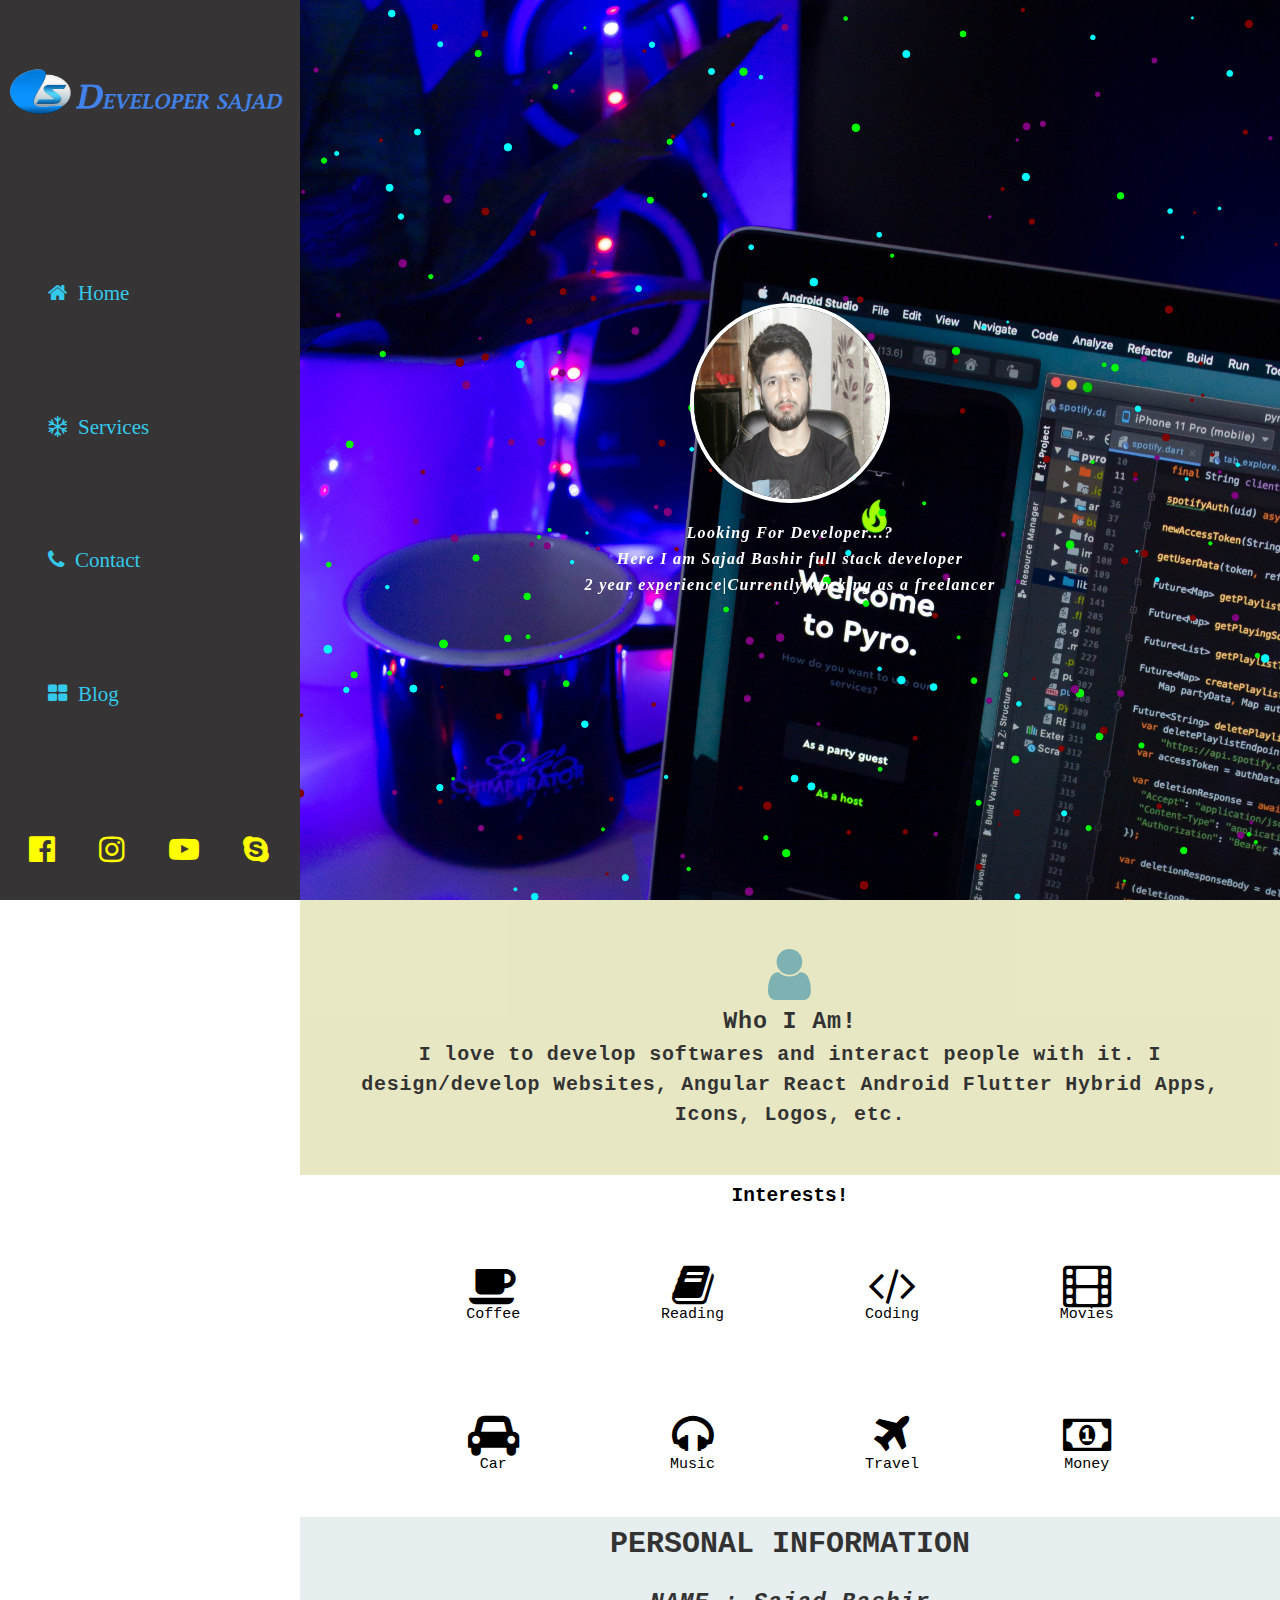
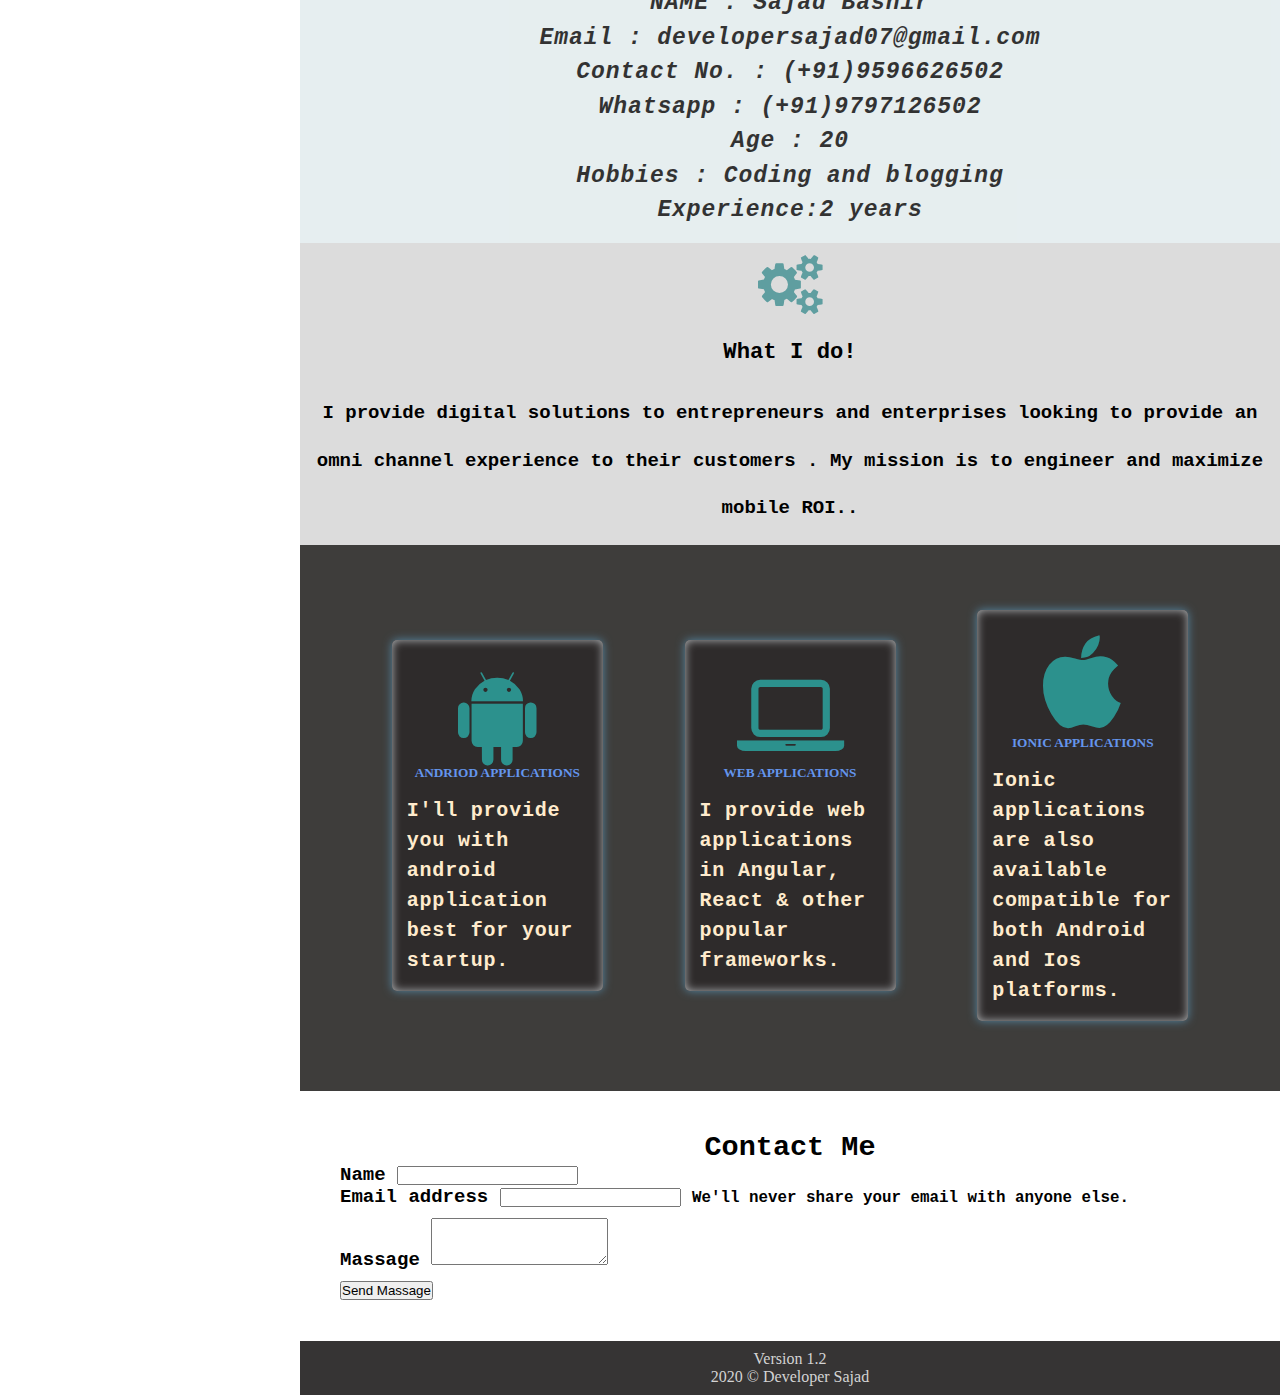
<file: index.html>
<!DOCTYPE html>
<html lang="en">

<head>
    <meta charset="UTF-8">
    <meta name="keywords" content="HTML, CSS, JavaScript,sajad bashir naikoo,developer sajad,sajad from kashmir,full stack developer from kashmir">
    <meta name="author" content="Sajad Bashir">
    <meta name="description" content="I sajad bashir full stack developer with 1 year of exprience .My skills React+Redux,Angular,flutter">
    <meta name="viewport" content="width=device-width, initial-scale=1.0">
    <title>Developer Sajad!</title>
</head>
<link rel="stylesheet" href="https://cdnjs.cloudflare.com/ajax/libs/font-awesome/4.7.0/css/font-awesome.min.css">
<link rel="stylesheet" href="https://fonts.googleapis.com/css?family=Sofia">
  <link rel=icon href="icons/icona.ico" sizes="16x16">
<link rel="stylesheet" href="mynavbar.css">
<link rel="stylesheet" href="https://cdn.jsdelivr.net/npm/bootstrap@4.5.3/dist/css/bootstrap.min.css"
    integrity="sha384-TX8t27EcRE3e/ihU7zmQxVncDAy5uIKz4rEkgIXeMed4M0jlfIDPvg6uqKI2xXr2" crossorigin="anonymous">

<body>



    <!--

        <div class="myphotodiv" style="z-index: 100;">
            <img class="myphoto" src="sajad.jpg" alt="" >
            <p class="text">Looking For Developer...?</p>
            <p class="text">Here I am Sajad Bashir full stack developer</p>
            <p class="text">2 year experience|Currently working as a freelancer </p>
        </div>
        
        
        <canvas class="myphotodiv" id="myphotodiv" style="border:2px solid red; z-index: -1; ">
        -->
    <style>
        .can {
            width: auto;

            height: 100%;

        }
    </style>

    <div class="myphotodiv" id="home">

        <img class="myphoto" src="icons/sajad.jpg" alt="">
        <p class="text">Looking For Developer...?</p>
        <p class="text">Here I am Sajad Bashir full stack developer</p>
        <p class="text">2 year experience|Currently working as a freelancer </p>

        <canvas class="can"
            style=" z-index: -1;position: absolute;background:url('icons/ionic.jpg') no-repeat;background-size: cover;">
    </div>


    <div id="navbar">
        <div id="logo">


            <img class="img" src="icons/MYPNG.png" alt="">

        </div>


        <a id="btn1" href="#home" class="anc"><i class="fa fa-home" aria-hidden="true">&nbsp Home</i></a>
        <a id="btn2" href="#skill" class="anc"><i class="fa fa-snowflake-o" aria-hidden="true">&nbsp Services</i></a>
        <a id="btn3" href="#" class="anc"><i class="fa fa-phone" aria-hidden="true">&nbsp Contact</i></a>
        <a id="btn4" href="qoutes/qoutes.html" class="anc"><i class="fa fa-th-large" aria-hidden="true">&nbsp Blog</i></a>
        <div id="social_media">
            <a href="" class="account"><i class="fa fa-facebook-official" aria-hidden="true"></i></a>
            <a href="" class="account"><i class="fa fa-instagram" aria-hidden="true"></i></a>
            <a href="" class="account"><i class="fa fa-youtube-play" aria-hidden="true"></i></a>
            <a href="" class="account"><i class="fa fa-skype" aria-hidden="true"></i></a>
        </div>

        <span id="rn" class="how" onclick="runn();">&#9776</span>
        <a id="clo" class="how" href="#" onclick="clos();">&times</a>
    </div>
    <div id="opt">

        <div id="navv">

            <a href="#home" class="an"><i class="fa fa-home" aria-hidden="true">&nbsp Home</i></a>
            <a href="#skill" class="an"><i class="fa fa-snowflake-o" aria-hidden="true">&nbsp Services</i></a>
            <a href="#" class="an"><i class="fa fa-phone" aria-hidden="true">&nbsp Contact</i></a>
            <a href="qoutes/qoutes.html" class="an"><i class="fa fa-th-large" aria-hidden="true">&nbsp Blog</i></a>

        </div>
    </div>

    <div class="who">

        <i class="fa fa-user" aria-hidden="true" style="font-size: 60px; color: cadetblue;"></i>
        <h3>Who I Am!</h3>
        <p>I love to develop softwares and interact people with it. I design/develop Websites,
            Angular React Android Flutter Hybrid Apps, Icons, Logos, etc.</p>
    </div>
    <div id="hob">

        <h2>Interests!</h2>
        <div id="items">

            <i class=" obj fa fa-coffee" aria-hidden="true"><small class="smal">Coffee</small></i>
            <i class=" obj fa fa-book" aria-hidden="true"><small class="smal">Reading</small></i>
            <i class=" obj fa fa-code" aria-hidden="true"><small class="smal">Coding</small></i>
            <i class=" obj fa fa-film" aria-hidden="true"><small class="smal">Movies</small></i>
            <i class=" obj fa fa-car" aria-hidden="true"><small class="smal">Car</small></i>
            <i class=" obj fa fa-headphones" aria-hidden="true"><small class="smal">Music</small></i>
            <i class=" obj fa fa-plane" aria-hidden="true"><small class="smal">Travel</small></i>
            <i class=" obj fa fa-money" aria-hidden="true"><small class="smal">Money</small></i>
        </div>

    </div>
    <section id="personal_section">
        <p>
        <h2>PERSONAL INFORMATION</h2>
        </p>
        <div id="personal_info">

            <p class="info">NAME : Sajad Bashir</p>
            <p class="info">Email : developersajad07@gmail.com</p>
            <p class="info">Contact No. : (+91)9596626502</p>
            <p class="info">Whatsapp : (+91)9797126502</p>
            <p class="info">Age : 20</p>
            <p class="info">Hobbies : Coding and blogging</p>
            <p class="info">Experience:2 years</p>
        </div>

    </section>
    <div class="what">

        <i class="fa fa-cogs" aria-hidden="true" style="font-size: 60px; color: cadetblue;"></i>
        <h3>What I do!</h3>
        <p>I provide digital solutions to entrepreneurs and enterprises looking to
            provide an omni channel experience to their customers
            . My mission is to engineer and maximize mobile ROI..</p>
    </div>
    <!--cards start from here-->



    <section id="skill">
        <div class="cards">

            <i class="fa fa-android" aria-hidden="true"
                style="color: rgb(44 230 222 / 55%); font-size: 100px;margin-top: 25px;"></i>
            <div class="card-body">
                <h5 class="card-title">ANDRIOD APPLICATIONS</h5>
                <p class="card-text">I'll provide you with android application best for your startup.</p>

            </div>
        </div>
        <div class="cards">
            <i class="fa fa-laptop" aria-hidden="true"
                style="color: rgb(44 230 222 / 55%); font-size: 100px;margin-top: 25px;"></i>
            <div class="card-body">
                <h5 class="card-title">WEB APPLICATIONS</h5>
                <p class="card-text">I provide web applications in Angular, React & other popular frameworks.</p>

            </div>
        </div>
        <div class="cards">

            <i class="fa fa-apple" aria-hidden="true"
                style="color: rgb(44 230 222 / 55%); font-size: 100px ;margin-top: 25px;"></i>
            <div class="card-body">
                <h5 class="card-title">IONIC APPLICATIONS</h5>
                <p class="card-text">Ionic applications are also available compatible for both Android and Ios
                    platforms.</p>
            </div>


            <!--
        <div class="card">
            <img src="icons/flutter.jpg"  width="200px" height="200px"  class="card-img-top" alt="...">
            <div class="card-body">
                <h5 class="card-title">FLUTTER APPLICATIONS</h5>
                <p class="card-text">Hybrid applications are also available compatible for both Android and Ios platforms.</p>
                
            </div>
        </div>
        

         <div class="card">
             <img src="icons/freelance.jpg"  width="200px" height="200px" class="card-img-top" alt="...">
             <div class="card-body">
                 <h5 class="card-title">FREELANCING</h5>
                <p class="card-text">I also provide freelancing work to remotely working persons anywhere online.</p>
                
            </div>
        </div><div class="card">
            <img src="icons/ionic.jpg" width="200px" height="200px"  class="card-img-top" alt="...">
            <div class="card-body">
                <h5 class="card-title">IONIC APPLICATIONS</h5>
                <p class="card-text">Ionic applications are also available compatible for both Android and Ios platforms.</p>
                
            </div>
        </div>
        <div class="card">
            <img src="icons/webapp.jpg" width="200px" height="200px" class="card-img-top" alt="...">
            <div class="card-body">
                <h5 class="card-title">WEB APPLICATIONS</h5>
                <p class="card-text">I provide web applications in Angular, React & other popular frameworks.</p>
                
            </div>
        </div>
        <div class="card">
            <img src="icons/seo.jpg" width="200px" height="200px"  class="card-img-top" alt="...">
            <div class="card-body">
                <h5 class="card-title">SEO/ASO</h5>
                <p class="card-text">Search Engine Optimization (SEO) for your website and App Store Optimization (ASO) for your mobile apps.</p>
                
            </div>
        </div><div class="card">
            <img src="icons/ios.jpg" width="200px" height="200px"  class="card-img-top" alt="...">
            <div class="card-body">
                <h5 class="card-title">ANDRIOD APPLICATIONS</h5>
                <p class="card-text">I'll provide you with android application best for your startup.</p>
                
            </div>
        </div>
    -->
    </section>

    <!--cards ends here-->
    <!--form starts-->
    <section class="myform">
        <div id="hadding">
            <h2>Contact Me</h2>
        </div>
        <form id="myyform" action="mybackend.php" method="POST">
            <div class="form-group">
                <label for="exampleInputEmail1">Name</label>
                <input type="text" class="form-control" id="name" name="name" aria-describedby="emailHelp">
            </div>
            <div class="form-group">
                <label for="exampleInputEmail1">Email address</label>
                <input type="email" class="form-control" id="exampleInputEmail1" name="email"
                    aria-describedby="emailHelp">
                <small id="emailHelp" class="form-text text-muted">We'll never share your email with anyone
                    else.</small>

                <div class="form-group" id="textareadiv">
                    <label for="textarea">Massage</label>
                    <textarea class="form-control" id="textarea" name="massage" rows="3"></textarea>
                </div>
                <button type="submit" id="btn" class="btn btn-primary">Send Massage</button>
        </form>

    </section>
    <!--form end-->

    <!--footer start-->
    <footer>
        <p>Version 1.2</p>
        <p>2020 &copy; Developer Sajad</p>
    </footer>
    <!--footer end-->
</body>
<script>


    function runn() {
        //   document.getElementById("navv").style.display="block";
        document.getElementById("opt").style.width = "250px";
        document.getElementById("clo").style.display = "block";
        document.getElementById("rn").style.display = "none";


    }

    function clos() {
        // document.getElementById("navv").style.display="none";


        document.getElementById("opt").style.width = "0px";
        document.getElementById("rn").style.display = "block";
        document.getElementById("clo").style.display = "none";




    }



</script>
<script src="canvas.js"></script>

</html>
</file>
<file: mynavbar.css>
* {
    margin: 0px;
    box-sizing: border-box;
    padding: 0px;
    scroll-behavior: smooth;
}

#navbar {
    position: sticky;
    top: 0px;
    display: flex;
    flex-direction: column;
    justify-content: space-between;
    width: 300px;
    background-color: rgb(54, 52, 52);
    height: 100vh;


    z-index: 10;

}
.account{
    color: yellow;
}

.anc {
    position: relative;
    text-decoration: none;
    margin: 1rem;
    color:#34caec;
    font-size: 21px;
    transition: all;
    transition-duration: 0.50s;
    padding-left: 32px;

}



#cname {
    font-family: monospace;
    font-size: 25px;
    font-weight: bold;
    text-decoration: none;

}



.how {

    font-size: 30px;
    color: rgb(59, 137, 226);
    padding-top: 10px;
    cursor: pointer;
    padding-right: 5vw;
    margin-top: 6px;

}

#navv {
    position: sticky;
        transition: all;
    transition-duration: .3s;
    background-color: rgb(54, 52, 52);
    height: 90vh;
color:yellow;
    overflow-x: hidden;

}

#opt {
    position: fixed;
    width: 0px;
transition: all;
transition-duration: 0.5s;

    z-index: 9;
}

#social_media {
    display: flex;
    justify-content: space-around;
    align-items: center;
    color: yellow;
    width: 284px;
    height: 100px;
    margin-left: 7px;
}

.account {
    font-size: 30px;
}

.an {
    position: relative;
    margin: 35px;
    font-size: 20px;
    text-decoration: none;
    padding: 10px;
    color: #34caec;
    display: block;
}

.img {


    align-items: center;
    margin: 0px 10px;
    width: 288px;
    height: 184px;

}


.how {
    position: relative;
    color: rgb(87, 185, 209);

}

#clo {
    display: none;
}


@media(max-width:1030px) {
    #socil_media {
        display: none;
    }
   
  
    .account {
        display: none;
    }
     .anc {
        display: none;
    }
    .text{
        font-size: 20px;
    }
.what{
    line-height: 1.5;
}
    .img {
        align-items: center;
        align-items: center;
        margin: -70px 0px;
        width: 187px;
        height: 207px;
    }

    #navbar {
        position: sticky;
        top: 0px;
        display: flex;
        flex-direction: row;
        justify-content: space-between;
        width: 100vw;
        background-color: rgb(54, 52, 52);
        height: 70px;
        padding-left: 16px;

    }
    .cards{
        width: 170px;
    }

    .myphotodiv  {

        height: 100vh;
        width: 100vw;
      
      
       
       
        margin: 70px 0px 0px 0px;
      
       

    }
    




    .myphoto {
        width: 200px;
        position: relative;
        height: 200px;

        border-radius: 50%;

    }

    #personal_info {

        line-height: 1.5;
        letter-spacing: 0.7pt;
        font-style: oblique;
        font-weight: bold;
        font-size: 20px;
       
    }
  /*
  old card css
  .card{
       width: 40%;
       margin: 10px;
       height: auto;
       
   }*/


}


@media(min-width:1030px) {
    .how {
        display: none;
    }

    .who {
        margin-left: 300px;
        padding: 10px;
        margin-top: 0px!important;

    }

    #personal_info {

        line-height: 1.5;
        letter-spacing: 0.7pt;
        font-style: oblique;
        font-weight: bold;
        font-size: 23px;

    }
    

    .myphotodiv {       
        height: 100%;
        width: -webkit-fill-available;
       
        margin: 0px 0px 0px 300px;
       
       
    

    }
    #skill{
        margin-left: 300px;
    flex-direction: row;


    }
  
    .cards{
        width: 211px;
      
       margin: 20px 0px 20px 0px;
    }

    #personal_section {
        margin-left: 300px;


        opacity: 0.8;
    }
    /*form css*/
    .myform{
        margin-left: 300px;
        padding: 40px;
    }
footer{
    margin-left: 300px;
}
    #hob {
        margin-left: 300px;

        width: -webkit-fill-available;
    }

    #items {

        width: -webkit-fill-available;

    }

    .myphoto {
        position: relative;
        width: 200px;
        height: 200px;

        border-radius: 50%;

    }



    #socil_media {
        display: none;
    }
    .what{
        margin-left: 300px;
        line-height: 2.5;
    }

    .text{
        font-size: 16px;
    }

}



.myphoto {
    border: 4px solid rgb(255, 255, 255);
    margin-bottom: 17px;
}

#btn4 {
    padding-right: 3vw;
}

.text {


    font-weight: bold;
    letter-spacing: 1pt;
    font-style: oblique;
    color: rgb(255, 255, 255);
    line-height: 1.5;
    padding: 1px;


}

.who {
    display: flex;
    flex-shrink: inherit;
    flex-direction: column;
    justify-content: center;
    align-items: center;
    text-align: center;
    background-color: #e2e2b5;
    letter-spacing: 0.6pt;
    line-height: 1.5;
    font-weight: bold;
    font-size: 20px;
    opacity: 0.8;
    padding: 45px;
    font-family: monospace;


}


.obj {
    font-size: 45px;
    display: inherit;
}

#items {
    display: grid;
    grid-template-columns: auto auto auto auto;
    grid-column-gap: 11vw;
    overflow: hidden;
    text-align: center;
    justify-content: center;
    align-items: center;

    /* flex-wrap: wrap; */
;

    height: 300px;
}

.smal {
    font-size: 15px;
    font-family: monospace;
}

#hob {
    font-family: monospace;
    text-align: center;
}

#hob h2 {
    padding: 10px;
}

#personal_info {


    font-family: monospace;
    font-weight: bold;
    padding: 15px;

}

#personal_section {
    font-family: monospace;
    text-align: center;
    opacity: 0.8;
    background-color: #e0eaec;
}


#personal_section h2 {
    padding-bottom: 10px;
    padding-top: 10px;
    font-size: 30px;
}

#skill{
   
        
   
    display: flex;
    flex-direction: row;
   flex-wrap: wrap;
   justify-content: space-evenly;
    align-items: center;
    background-color:#3e3d3b;
    padding: 50px 10px 50px 10px;

    }
.cards{
    box-shadow: 0px 0px 10px #5586a2, inset 0px 0px 10px #b3b6b9;
}



@media (max-width: 540px) {

    #items {


        grid-column-gap: 5vw;
    }

    #personal_info {

        line-height: 1.5;
        letter-spacing: 0.1pt;
        font-family: monospace;
        font-weight: bold;
        font-size: 15px;

    }
    .cards{
        width: 90%;
        
        
    }
   }
.what
{
    display: flex;
    flex-direction: column;
    justify-content: center;
    text-align: center;
   
    font-family:monospace;
    font-weight: bold;
    font-size: 19px;
background-color: gainsboro;
padding: 12px;

letter-spacing: 0.4;
}
.what h3{
    padding: 10px;
}
.myphotodiv {


    display: flex;
    z-index: 2;
    flex-direction: column;
    align-items: center;
    justify-content: center;
    position: absolute;
    text-align: center;
  
    
    
}

  /*form css*/
  .myform{
    font-family: monospace;
    font-weight: bold;
    font-size: 19px;
    padding: 40px;
}
#textareadiv{
    margin-top: 10px;
}
#hadding{
    text-align: center;
}
.myform button{
    margin-top: 10px;
}
/*form css end*/
/*footer css start*/
footer{
    text-align: center;
    background-color:  rgb(54, 52, 52);
    color: lightgray;
    margin-bottom: -50px;
    padding: 9px;
}
/*footer css end*/

.cards{
    border-radius: 5px;
    
    height:auto;
    margin-top: 15px;
    display: flex;
    flex-direction: column;
    justify-content: center;
    align-items: center;
    background-color: rgba(46, 42, 42, 0.966);
    overflow: hidden;
    color: blanchedalmond;
     
}
.cards:hover{
    border-bottom: 7px solid cadetblue;
}
.cards h5{
    text-align: center;
    color: cornflowerblue;
}
.cards p{
    padding: 15px;
    letter-spacing: 0.6pt;
    line-height: 1.5;
    font-weight: bold;
    font-size: 20px;
    font-family: monospace;
}
</file>
